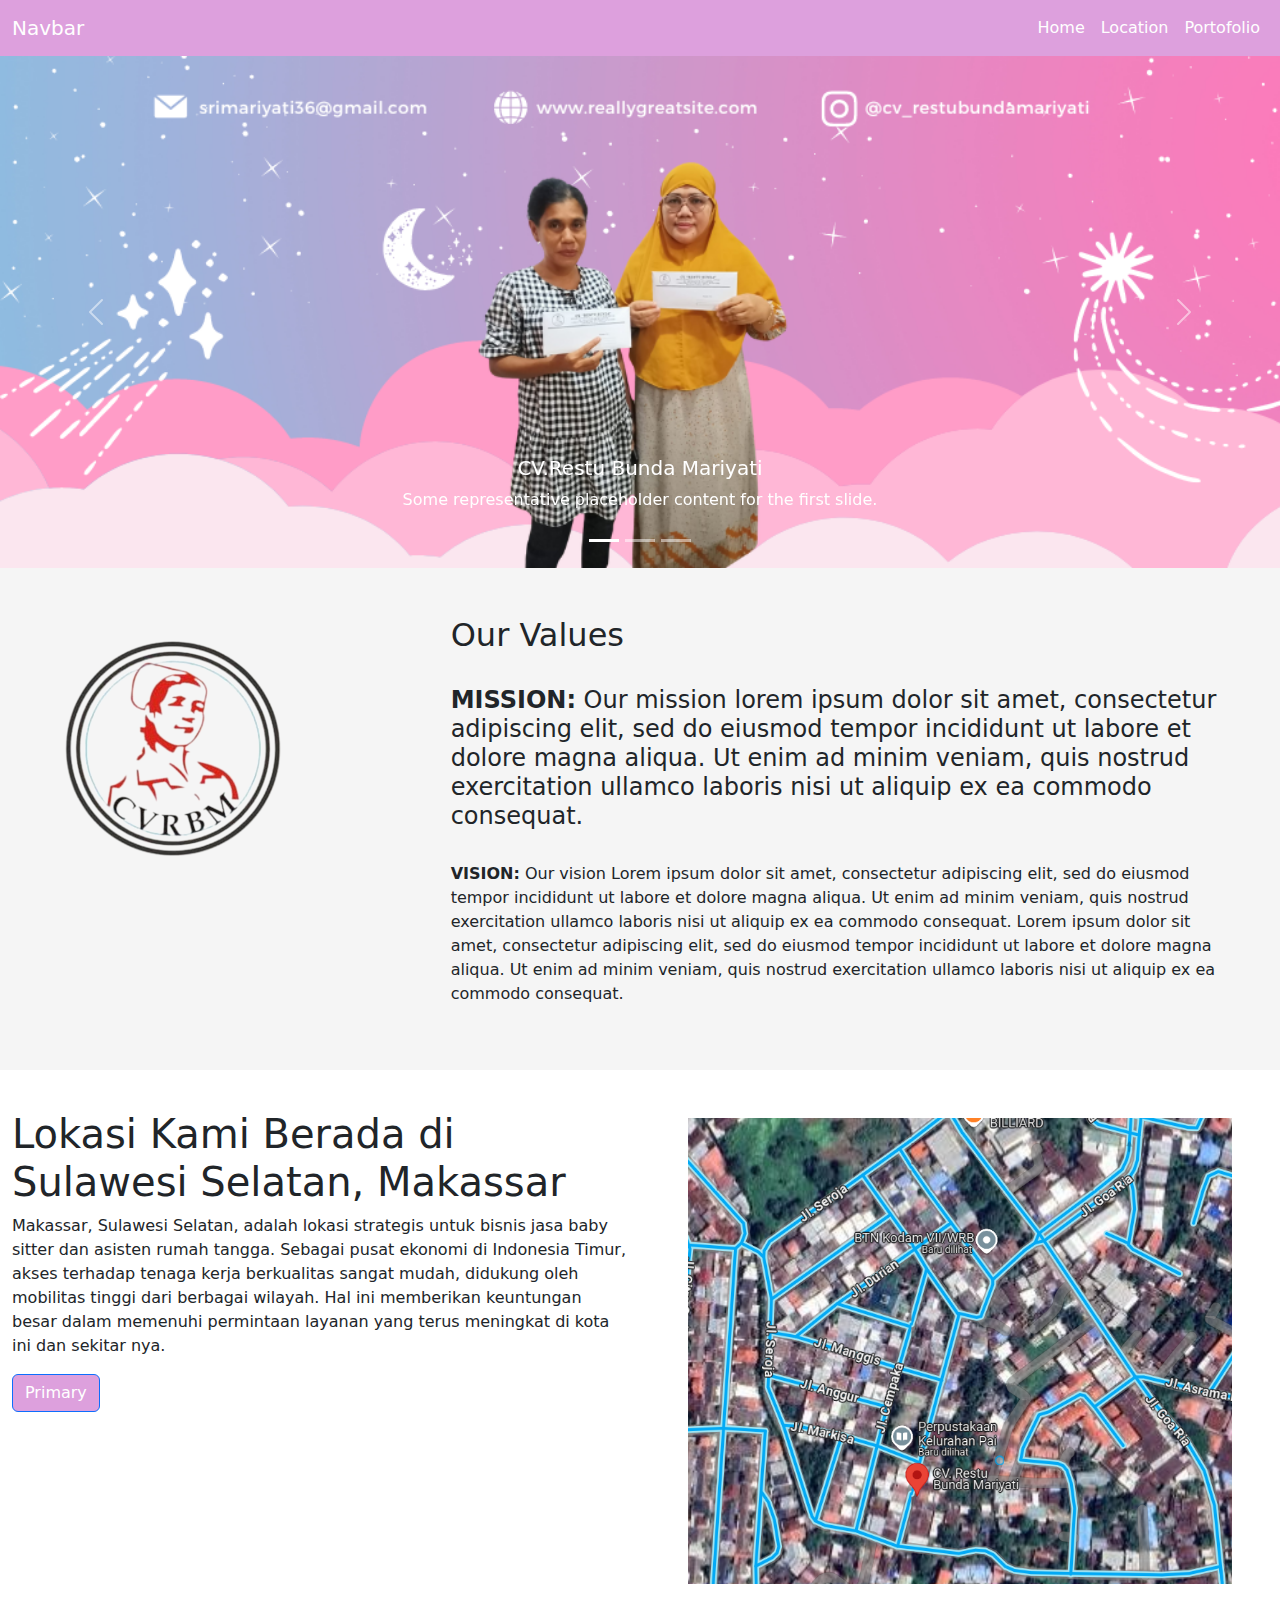
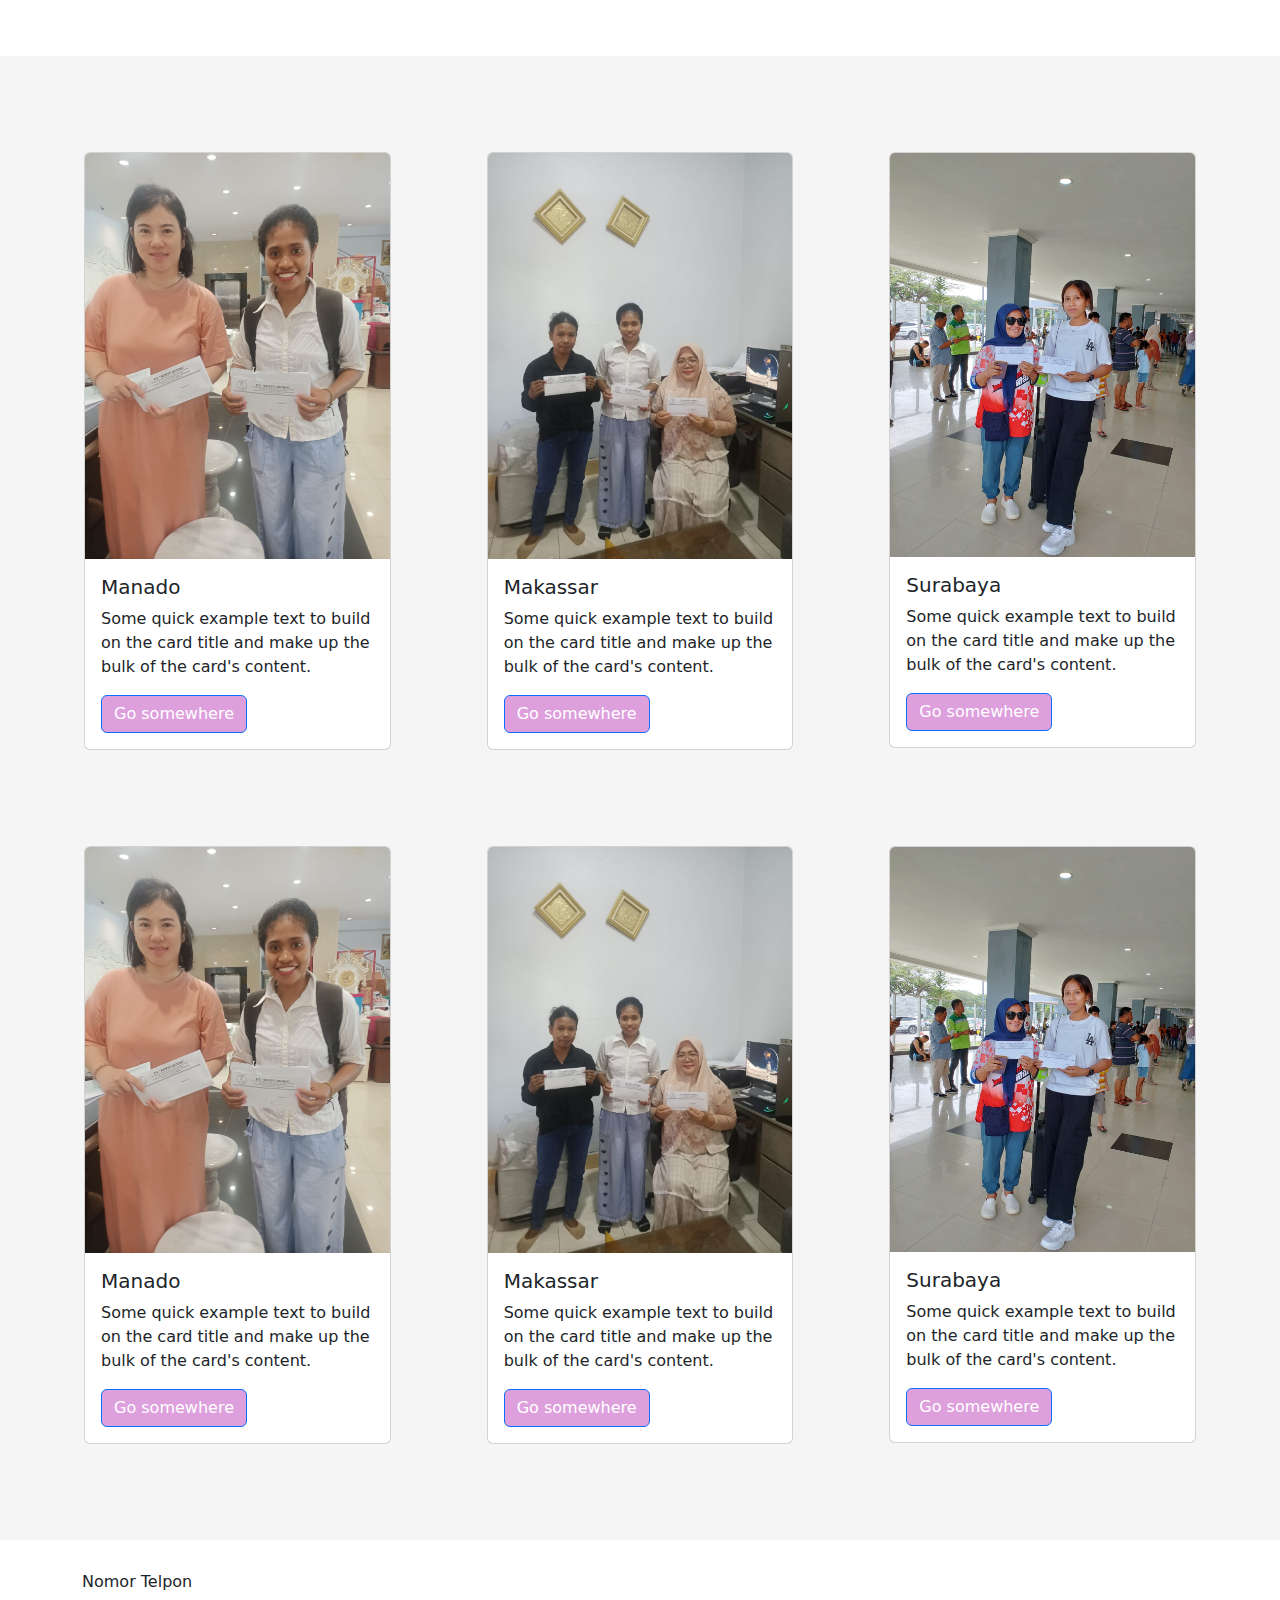
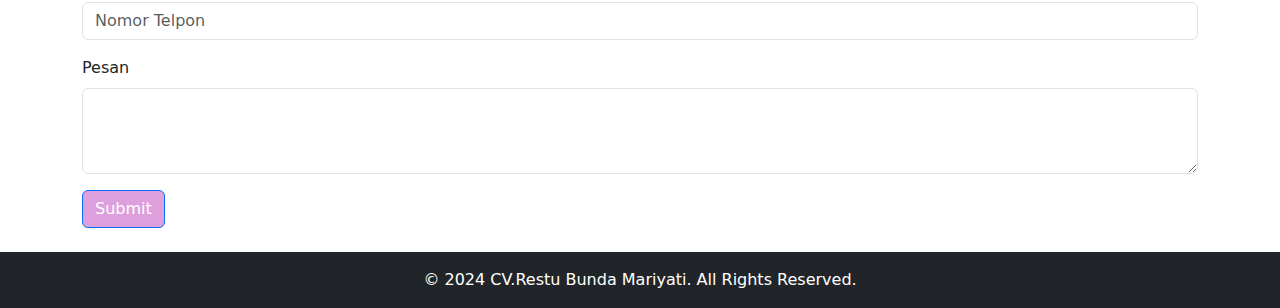
<file: Tugas_3/index.html>
<!DOCTYPE html>
<html lang="en">
<head>
    <meta charset="UTF-8">
    <meta name="viewport" content="width=device-width, initial-scale=1.0">
    <title>Document</title>
    <link rel="stylesheet" href="https://cdn.jsdelivr.net/npm/bootstrap@5.3.3/dist/css/bootstrap.min.css">
    <script src="https://cdn.jsdelivr.net/npm/bootstrap@5.3.3/dist/js/bootstrap.bundle.min.js"></script>
</head>
<body>
    <nav class="navbar navbar-expand-lg" style="background-color: plum; position: sticky; top: 0; z-index: 3;">
        <div class="container-fluid">
          <a class="navbar-brand" href="#" style="color: white;">Navbar</a>
          <button class="navbar-toggler" type="button" data-bs-toggle="collapse" data-bs-target="#navbarNav" aria-controls="navbarNav" aria-expanded="false" aria-label="Toggle navigation">
            <span class="navbar-toggler-icon"></span>
          </button>
          <div class="collapse navbar-collapse" id="navbarNav">
            <ul class="navbar-nav ms-auto">
              <li class="nav-item">
                <a class="nav-link active" aria-current="page" href="#Values" style="color: white;">Home</a>
              </li>
              <li class="nav-item" >
                <a class="nav-link" href="#Location" style="color: white;">Location</a>
              </li>
              <li class="nav-item">
                <a class="nav-link" href="#Folio" style="color: white;">Portofolio</a>
              </li>
            </ul>
          </div>
        </div>
      </nav>
      
    <div id="carouselExampleCaptions" class="carousel slide">
        <div class="carousel-indicators">
          <button type="button" data-bs-target="#carouselExampleCaptions" data-bs-slide-to="0" class="active" aria-current="true" aria-label="Slide 1"></button>
          <button type="button" data-bs-target="#carouselExampleCaptions" data-bs-slide-to="1" aria-label="Slide 2"></button>
          <button type="button" data-bs-target="#carouselExampleCaptions" data-bs-slide-to="2" aria-label="Slide 3"></button>
        </div>
        <div class="carousel-inner">
          <div class="carousel-item active">
            <img src="Content/www.reallygreatsite.com1.png" class="d-block w-100 img-fluid" alt="https://picsum.photos/500/200">
            <div class="carousel-caption d-none d-md-block">
              <h5>CV.Restu Bunda Mariyati</h5>
              <p>Some representative placeholder content for the first slide.</p>
            </div>
          </div>
          <div class="carousel-item">
            <img src="Content/www.reallygreatsite.com2.png" class="d-block w-100 img-fluid" alt="https://picsum.photos/500/200">
            <div class="carousel-caption d-none d-md-block">
              <h5>CV.Restu Bunda Mariyati</h5>
              <p>Some representative placeholder content for the second slide.</p>
            </div>
          </div>
          <div class="carousel-item">
            <img src="Content/www.reallygreatsite.com3.png" class="d-block w-100 img-fluid" alt="https://picsum.photos/500/200">
            <div class="carousel-caption d-none d-md-block">
              <h5>CV.Restu Bunda Mariyati</h5>
              <p>Some representative placeholder content for the third slide.</p>
            </div>
          </div>
        </div>
        <button class="carousel-control-prev" type="button" data-bs-target="#carouselExampleCaptions" data-bs-slide="prev">
          <span class="carousel-control-prev-icon" aria-hidden="true"></span>
          <span class="visually-hidden">Previous</span>
        </button>
        <button class="carousel-control-next" type="button" data-bs-target="#carouselExampleCaptions" data-bs-slide="next">
          <span class="carousel-control-next-icon" aria-hidden="true"></span>
          <span class="visually-hidden">Next</span>
        </button>
      </div>
      
      <div class="container-fluid p-5" id="Values" style="background-color: whitesmoke;">
        <div class="row">
          <div class="col-sm-12 col-md-4">
            <span class="glyphicon glyphicon-globe logo slideanim"><img src="Content/2224d8d4-8c2a-48f0-92f6-48cb1c8a4016-removebg-preview.png" alt="" class="img-fluid"></span>
          </div>
          <div class="col-sm-12 col-md-8">
            <h2>Our Values</h2><br>
            <h4><strong>MISSION:</strong> Our mission lorem ipsum dolor sit amet, consectetur adipiscing elit, sed do eiusmod tempor incididunt ut labore et dolore magna aliqua. Ut enim ad minim veniam, quis nostrud exercitation ullamco laboris nisi ut aliquip ex ea commodo consequat.</h4><br>
            <p><strong>VISION:</strong> Our vision Lorem ipsum dolor sit amet, consectetur adipiscing elit, sed do eiusmod tempor incididunt ut labore et dolore magna aliqua. Ut enim ad minim veniam, quis nostrud exercitation ullamco laboris nisi ut aliquip ex ea commodo consequat. Lorem ipsum dolor sit amet, consectetur adipiscing elit, sed do eiusmod tempor incididunt ut labore et dolore magna aliqua. Ut enim ad minim veniam, quis nostrud exercitation ullamco laboris nisi ut aliquip ex ea commodo consequat.</p>
          </div>
        </div>
      </div>
      
      <div class="container-fluid" id="Location">
        <div class="row">
            <div class="col-md-6">
                <h1 style="padding-top: 40px;">
                    Lokasi Kami Berada di Sulawesi Selatan, Makassar
                </h1>
                <p>Makassar, Sulawesi Selatan, adalah lokasi strategis untuk bisnis jasa baby sitter dan asisten rumah tangga. Sebagai pusat ekonomi di Indonesia Timur, akses terhadap tenaga kerja berkualitas sangat mudah, didukung oleh mobilitas tinggi dari berbagai wilayah. Hal ini memberikan keuntungan besar dalam memenuhi permintaan layanan yang terus meningkat di kota ini dan sekitar nya.</p>
                <a href="https://maps.app.goo.gl/uG7mUaYwgj23b6Fh7"><button type="button" class="btn btn-primary" style="background-color: plum;">Primary</button></a>
                
            </div>
            <div class="col-md-6 p-5">
                <img src="Content/Screenshot 2024-09-26 111116.png" class="d-block w-100 img-fluid" alt="">
            </div>
          </div>
      </div> <br>
      
      <div class="container-fluid p-5" id="Folio" style="background-color: whitesmoke;">
        <div class="row">
            <div class="col-md-4 p-5">
                <div class="card">
                    <img src="Content/WhatsApp Image 2024-06-25 at 15.33.22_655f8c00.jpg" class="card-img-top img-fluid" alt="...">
                    <div class="card-body">
                      <h5 class="card-title">Manado</h5>
                      <p class="card-text">Some quick example text to build on the card title and make up the bulk of the card's content.</p>
                      <a href="#" class="btn btn-primary" style="background-color: plum;">Go somewhere</a>
                    </div>
                </div>
            </div>
            <div class="col-md-4 p-5">
                <div class="card">
                    <img src="Content/WhatsApp Image 2024-06-25 at 15.33.22_37007443.jpg" class="card-img-top img-fluid" alt="...">
                    <div class="card-body">
                      <h5 class="card-title">Makassar</h5>
                      <p class="card-text">Some quick example text to build on the card title and make up the bulk of the card's content.</p>
                      <a href="#" class="btn btn-primary" style="background-color: plum;">Go somewhere</a>
                    </div>
                </div>
            </div>
            <div class="col-md-4 p-5">
                <div class="card">
                    <img src="Content/WhatsApp Image 2024-07-06 at 10.38.06_66e29231.jpg" class="card-img-top img-fluid" alt="...">
                    <div class="card-body">
                      <h5 class="card-title">Surabaya</h5>
                      <p class="card-text">Some quick example text to build on the card title and make up the bulk of the card's content.</p>
                      <a href="#" class="btn btn-primary" style="background-color: plum;">Go somewhere</a>
                    </div>
                </div>
            </div>
        </div>
        <div class="row">
          <div class="col-md-4 p-5">
              <div class="card">
                  <img src="Content/WhatsApp Image 2024-06-25 at 15.33.22_655f8c00.jpg" class="card-img-top img-fluid" alt="...">
                  <div class="card-body">
                    <h5 class="card-title">Manado</h5>
                    <p class="card-text">Some quick example text to build on the card title and make up the bulk of the card's content.</p>
                    <a href="#" class="btn btn-primary" style="background-color: plum;">Go somewhere</a>
                  </div>
              </div>
          </div>
          <div class="col-md-4 p-5">
              <div class="card">
                  <img src="Content/WhatsApp Image 2024-06-25 at 15.33.22_37007443.jpg" class="card-img-top img-fluid" alt="...">
                  <div class="card-body">
                    <h5 class="card-title">Makassar</h5>
                    <p class="card-text">Some quick example text to build on the card title and make up the bulk of the card's content.</p>
                    <a href="#" class="btn btn-primary" style="background-color: plum;">Go somewhere</a>
                  </div>
              </div>
          </div>
          <div class="col-md-4 p-5">
              <div class="card">
                  <img src="Content/WhatsApp Image 2024-07-06 at 10.38.06_66e29231.jpg" class="card-img-top img-fluid" alt="...">
                  <div class="card-body">
                    <h5 class="card-title">Surabaya</h5>
                    <p class="card-text">Some quick example text to build on the card title and make up the bulk of the card's content.</p>
                    <a href="#" class="btn btn-primary" style="background-color: plum;">Go somewhere</a>
                  </div>
              </div>
          </div>
      </div>
      </div>

      <div class="container pb-4" style="padding-top: 30px;">
        <div class="mb-3">
          <label for="exampleFormControlInput1" class="form-label">Nomor Telpon</label>
          <input type="email" class="form-control" id="exampleFormControlInput1" placeholder="Nomor Telpon">
        </div>
        <div class="mb-3">
          <label for="exampleFormControlTextarea1" class="form-label">Pesan</label>
          <textarea class="form-control" id="exampleFormControlTextarea1" rows="3"></textarea>
        </div>
        <a href="#" class="btn btn-primary" style="background-color: plum;">Submit</a>
      </div>

      
      
      <footer class="bg-dark text-white text-center py-3">
        &copy; 2024 CV.Restu Bunda Mariyati. All Rights Reserved.
      </footer>      
</body>
</html>
</file>
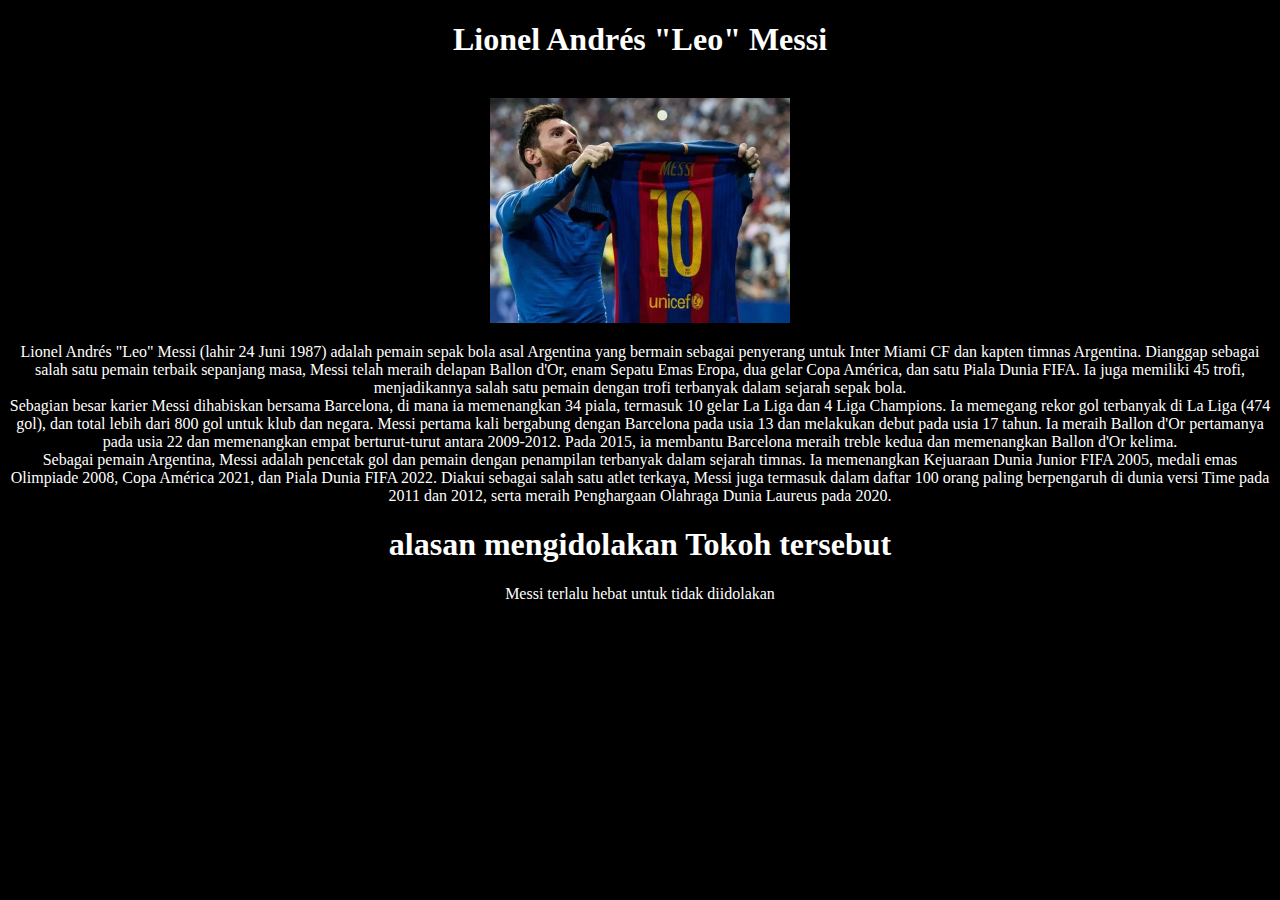
<file: Tugas_1/Biodata Messi.html>
<!DOCTYPE html>
<html lang="en">
<head>
    <meta charset="UTF-8">
    <meta name="viewport" content="width=device-width, initial-scale=1.0">
    <title>Messi</title>
</head>
<body bgcolor="black" text="white">
    <center>
        <h1><center>Lionel Andrés "Leo" Messi</center></h1>
        <br>
        <img src="1551270502-Messi.webp" alt="" width="300">
        <br>
        <p>Lionel Andrés "Leo" Messi (lahir 24 Juni 1987) adalah pemain sepak bola asal Argentina yang bermain sebagai penyerang untuk Inter Miami CF dan kapten timnas Argentina. Dianggap sebagai salah satu pemain terbaik sepanjang masa, Messi telah meraih delapan Ballon d'Or, enam Sepatu Emas Eropa, dua gelar Copa América, dan satu Piala Dunia FIFA. Ia juga memiliki 45 trofi, menjadikannya salah satu pemain dengan trofi terbanyak dalam sejarah sepak bola. <br>

            Sebagian besar karier Messi dihabiskan bersama Barcelona, di mana ia memenangkan 34 piala, termasuk 10 gelar La Liga dan 4 Liga Champions. Ia memegang rekor gol terbanyak di La Liga (474 gol), dan total lebih dari 800 gol untuk klub dan negara. Messi pertama kali bergabung dengan Barcelona pada usia 13 dan melakukan debut pada usia 17 tahun. Ia meraih Ballon d'Or pertamanya pada usia 22 dan memenangkan empat berturut-turut antara 2009-2012. Pada 2015, ia membantu Barcelona meraih treble kedua dan memenangkan Ballon d'Or kelima. <br>
            
            Sebagai pemain Argentina, Messi adalah pencetak gol dan pemain dengan penampilan terbanyak dalam sejarah timnas. Ia memenangkan Kejuaraan Dunia Junior FIFA 2005, medali emas Olimpiade 2008, Copa América 2021, dan Piala Dunia FIFA 2022. Diakui sebagai salah satu atlet terkaya, Messi juga termasuk dalam daftar 100 orang paling berpengaruh di dunia versi Time pada 2011 dan 2012, serta meraih Penghargaan Olahraga Dunia Laureus pada 2020.</p>
            <H1>alasan mengidolakan Tokoh tersebut</H1>
            <p>Messi terlalu hebat untuk tidak diidolakan</p>
    </center>
</body>
</html>
</file>
